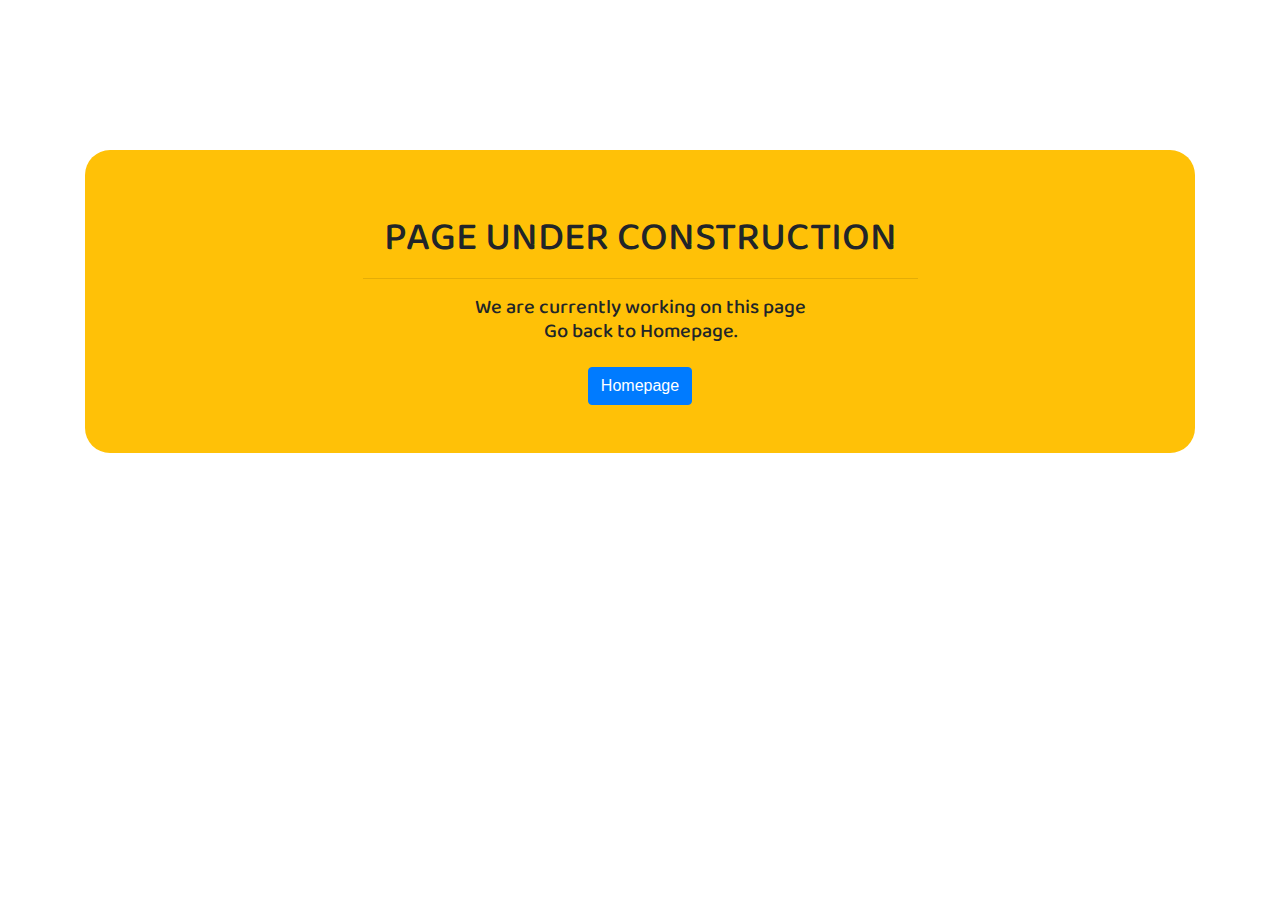
<file: construction.html>
<!DOCTYPE html>
<html>
<head>
	<title>Under Construction</title>

	<!--Bootstrap -->
	<link rel="stylesheet" href="https://maxcdn.bootstrapcdn.com/bootstrap/4.3.1/css/bootstrap.min.css">
	<!--title icon-->
	<link rel="icon" href="images/others/cons.jpg" type="jpg" size="10*10">
	<!--font-->
	<link href="https://fonts.googleapis.com/css?family=Baloo&display=swap" rel="stylesheet">

	<style>
		
		.under-div{
			margin-top: 150px;
			border-radius: 25px;
		}
		.under-div h1,h5{
			font-family: 'Baloo', cursive;
		}
	</style>
</head>
<body>

	<div class="container text-center ">
		<div class="bg-warning under-div pb-5 pt-3">
			<h1 class="text-uppercase pt-5">Page under Construction</h1>
			<hr class="w-50 mx-auto mb-3">
			<h5>We are currently working on this page<br>Go back to Homepage.</h5>
			<a href="index.html"><button class="btn btn-primary mt-3 abc">Homepage</button></a>
		</div>
	</div>


<!-- jQuery library -->
<script src="https://ajax.googleapis.com/ajax/libs/jquery/3.4.1/jquery.min.js"></script>
<!-- Popper JS -->
<script src="https://cdnjs.cloudflare.com/ajax/libs/popper.js/1.14.7/umd/popper.min.js"></script>
<!-- Latest compiled JavaScript -->
<script src="https://maxcdn.bootstrapcdn.com/bootstrap/4.3.1/js/bootstrap.min.js"></script>
</body>
</html>
</file>
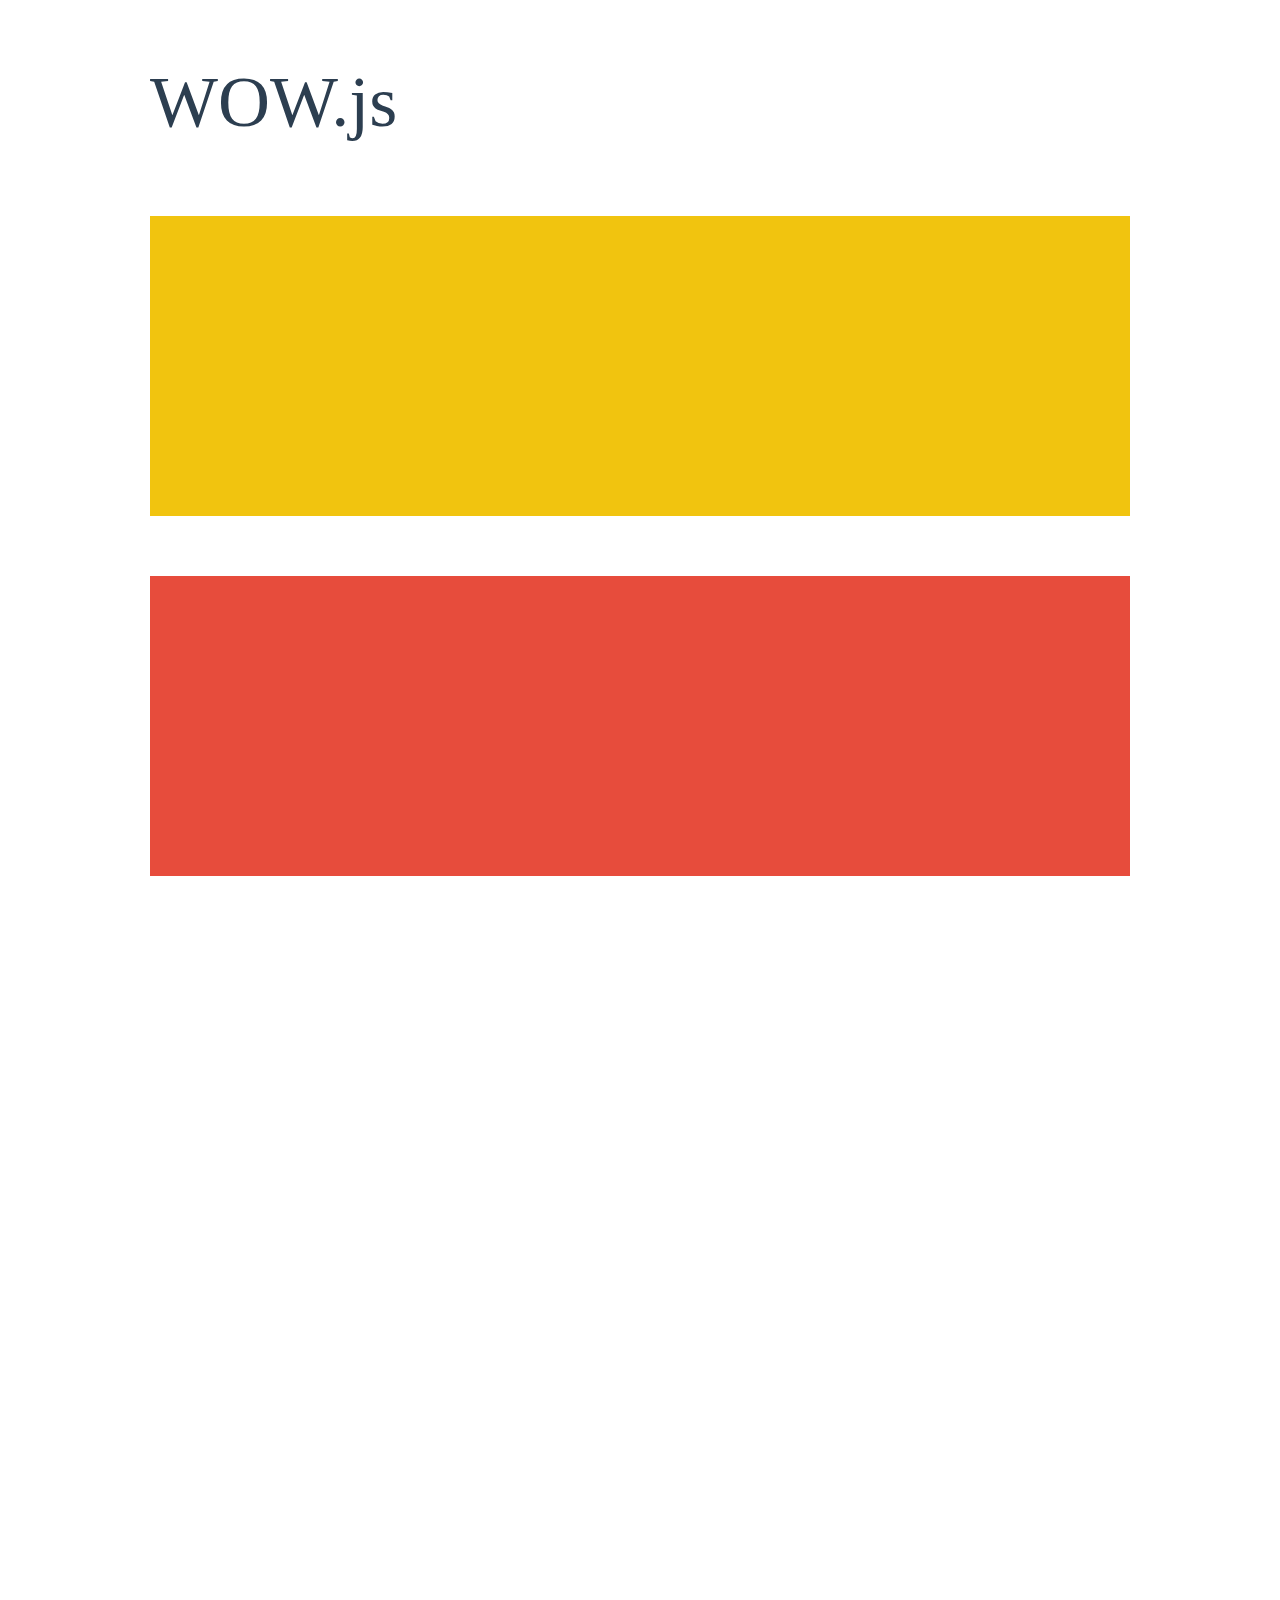
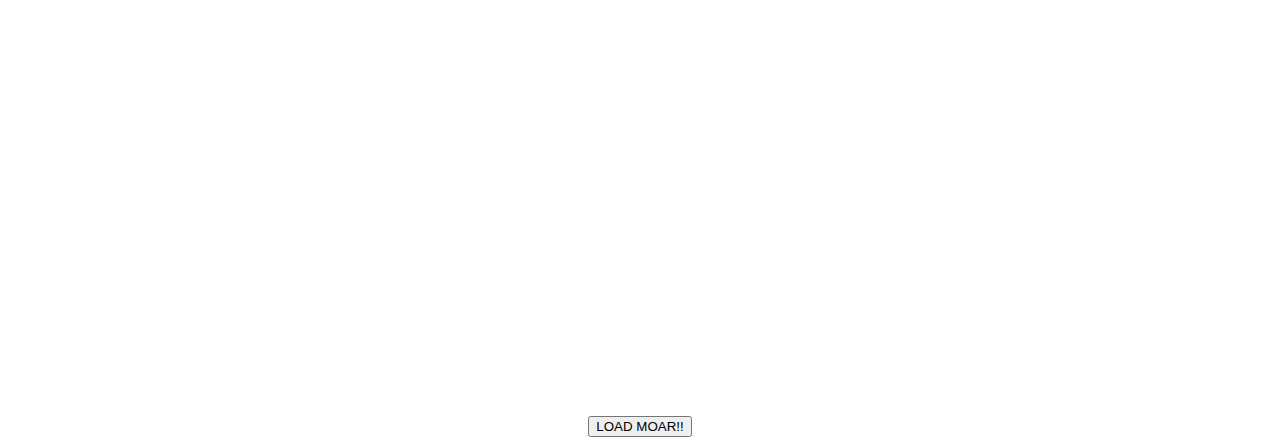
<file: others/WOW-master/demo.html>
<!doctype html>

<html lang="en">
<head>
  <meta charset="utf-8">
  <title>WOW</title>
  <link rel="stylesheet" href="css/libs/animate.css">
  <link rel="stylesheet" href="css/site.css">
  <style>
    .wow:first-child {
      visibility: hidden;
    }
  </style>
  <!--[if IE]>
    <script src="http://html5shiv.googlecode.com/svn/trunk/html5.js"></script>
  <![endif]-->
</head>

<body>
  <div id="container">
    <header>
      <h1>WOW.js</h1>
    </header>
    <div id="main">
      <section class="wow fadeInDown" style="background-color: #f1c40f;"></section>
      <section class="wow pulse" style="background-color: #e74c3c;" data-wow-iteration="infinite" data-wow-duration="1500ms"></section>
      <section class="section--purple wow slideInRight" data-wow-delay="2s"></section>
      <section class="section--blue wow bounceInLeft" data-wow-offset="300"></section>
      <section class="section--green wow slideInLeft" data-wow-duration="4s"></section>
      <button id="moar">LOAD MOAR!!</button>
    </div>
  </div>
  <script src="dist/wow.js"></script>
  <script>
    wow = new WOW(
      {
        animateClass: 'animated',
        offset:       100,
        callback:     function(box) {
          console.log("WOW: animating <" + box.tagName.toLowerCase() + ">")
        }
      }
    );
    wow.init();
    document.getElementById('moar').onclick = function() {
      var section = document.createElement('section');
      section.className = 'section--purple wow fadeInDown';
      this.parentNode.insertBefore(section, this);
    };
  </script>
</body>
</html>
</file>
<file: others/WOW-master/css/site.css>
h1 {
  font-size:     72px;
  line-height:   1.5;
  color: #2c3e50;
  font-weight:   100;
}

#container {
  width:  980px;
  margin: 0 auto;
}

section {
  height: 300px;
  margin: 60px 0;
}

.section--purple {
  background-color: #9b59b6;
}

.section--blue {
  background-color: #3498db;
}

.section--green {
  background-color: #2ecc71;
}

#main {
  text-align: center;
}

#more {
  margin: 20px auto 48px;
}
</file>
